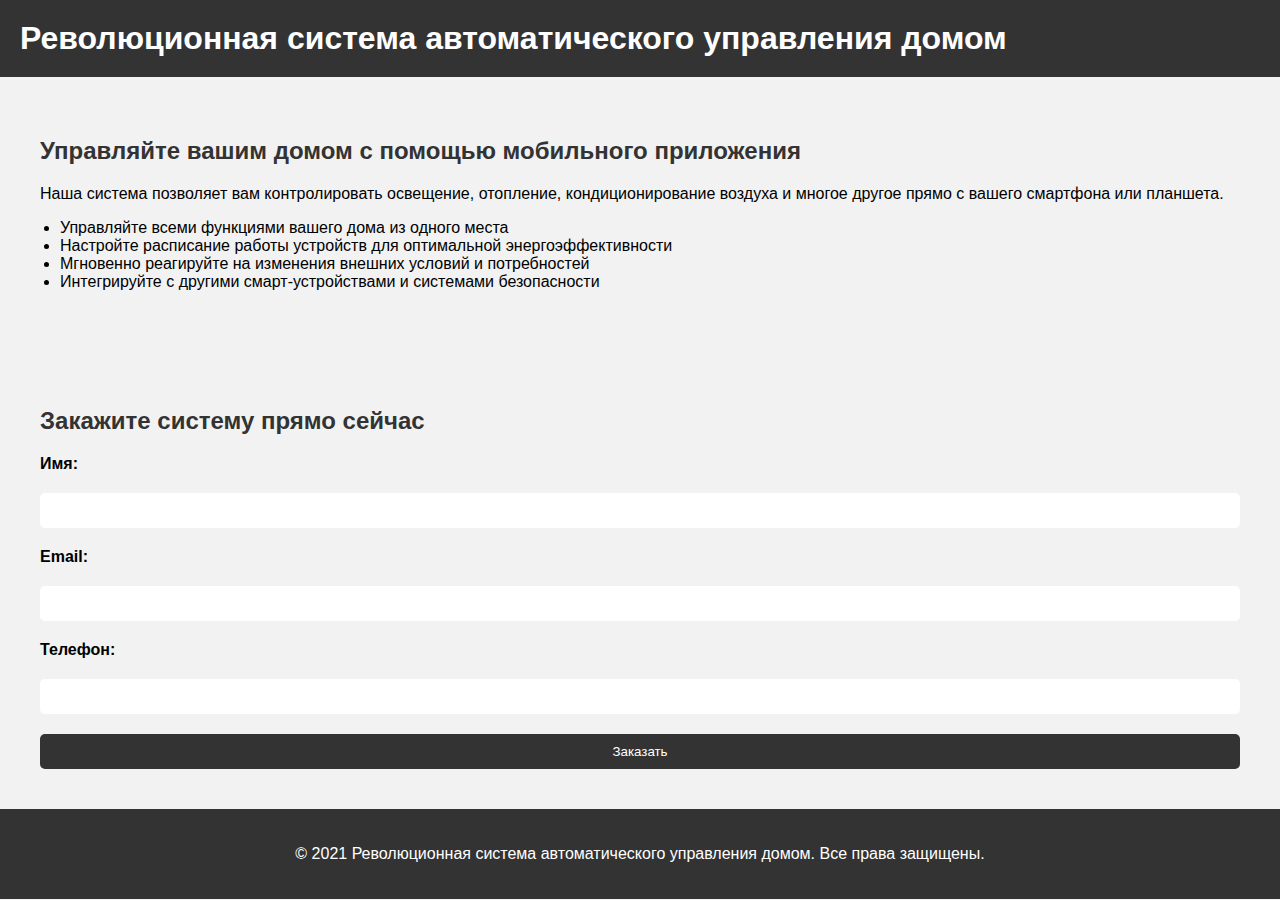
<file: index.html>
<!DOCTYPE html>
<html lang="en">
<head>
  <meta name="yandex-verification" content="2d76edff6c42425a" />
  <meta charset="UTF-8">
  <meta name="viewport" content="width=device-width, initial-scale=1.0">
  <title>Революционная система автоматического управления домом</title>
  <link rel="stylesheet" href="css.css">
  <meta name="description" content="Наша система позволяет вам контролировать освещение, отопление, кондиционирование воздуха и многое другое прямо с вашего смартфона или планшета.">
  <meta name="keywords" content="Революционная система автоматического управления домом, умный дом">
  <meta name="google-site-verification" content="oaPy1uc8Z9sFho6D9D8b_8XCkRjIOPkcmwGphnJPu18" />
</head>
<body>
  <header>
    <h1>Революционная система автоматического управления домом</h1>
  </header>

  <section>
    <h2>Управляйте вашим домом с помощью мобильного приложения</h2>
    <p>Наша система позволяет вам контролировать освещение, отопление, кондиционирование воздуха и многое другое прямо с вашего смартфона или планшета.</p>
    <ul>
      <li>Управляйте всеми функциями вашего дома из одного места</li>
      <li>Настройте расписание работы устройств для оптимальной энергоэффективности</li>
      <li>Мгновенно реагируйте на изменения внешних условий и потребностей</li>
      <li>Интегрируйте с другими смарт-устройствами и системами безопасности</li>
    </ul>
  </section>

  <section>
    <h2>Закажите систему прямо сейчас</h2>
    <form action="/order" method="POST">
      <label for="name">Имя:</label>
      <input type="text" id="name" name="name" required>

      <label for="email">Email:</label>
      <input type="email" id="email" name="email" required>

      <label for="phone">Телефон:</label>
      <input type="tel" id="phone" name="phone" required>

      <button type="submit">Заказать</button>
    </form>
  </section>

  <footer>
    <p>© 2021 Революционная система автоматического управления домом. Все права защищены.</p>
  </footer>
</body>
</html>
</file>
<file: css.css>
body {
    font-family: Arial, sans-serif;
    background-color: #f2f2f2;
    margin: 0;
    padding: 0;
  }
  
  header {
    background-color: #333;
    color: #fff;
    padding: 20px;
  }
  
  h1 {
    margin: 0;
  }
  
  section {
    padding: 40px;
  }
  
  h2 {
    color: #333;
  }
  
  ul {
    list-style-type: disc;
    padding-left: 20px;
  }
  
  form {
    display: grid;
    grid-gap: 20px;
  }
  
  label {
    font-weight: bold;
  }
  
  input {
    padding: 10px;
    border-radius: 5px;
    border: none;
  }
  
  button {
    padding: 10px 20px;
    background-color: #333;
    color: #fff;
    border: none;
    border-radius: 5px;
    cursor: pointer;
  }
  
  footer {
    background-color: #333;
    color: #fff;
    padding: 20px;
    text-align: center;
  }
</file>
